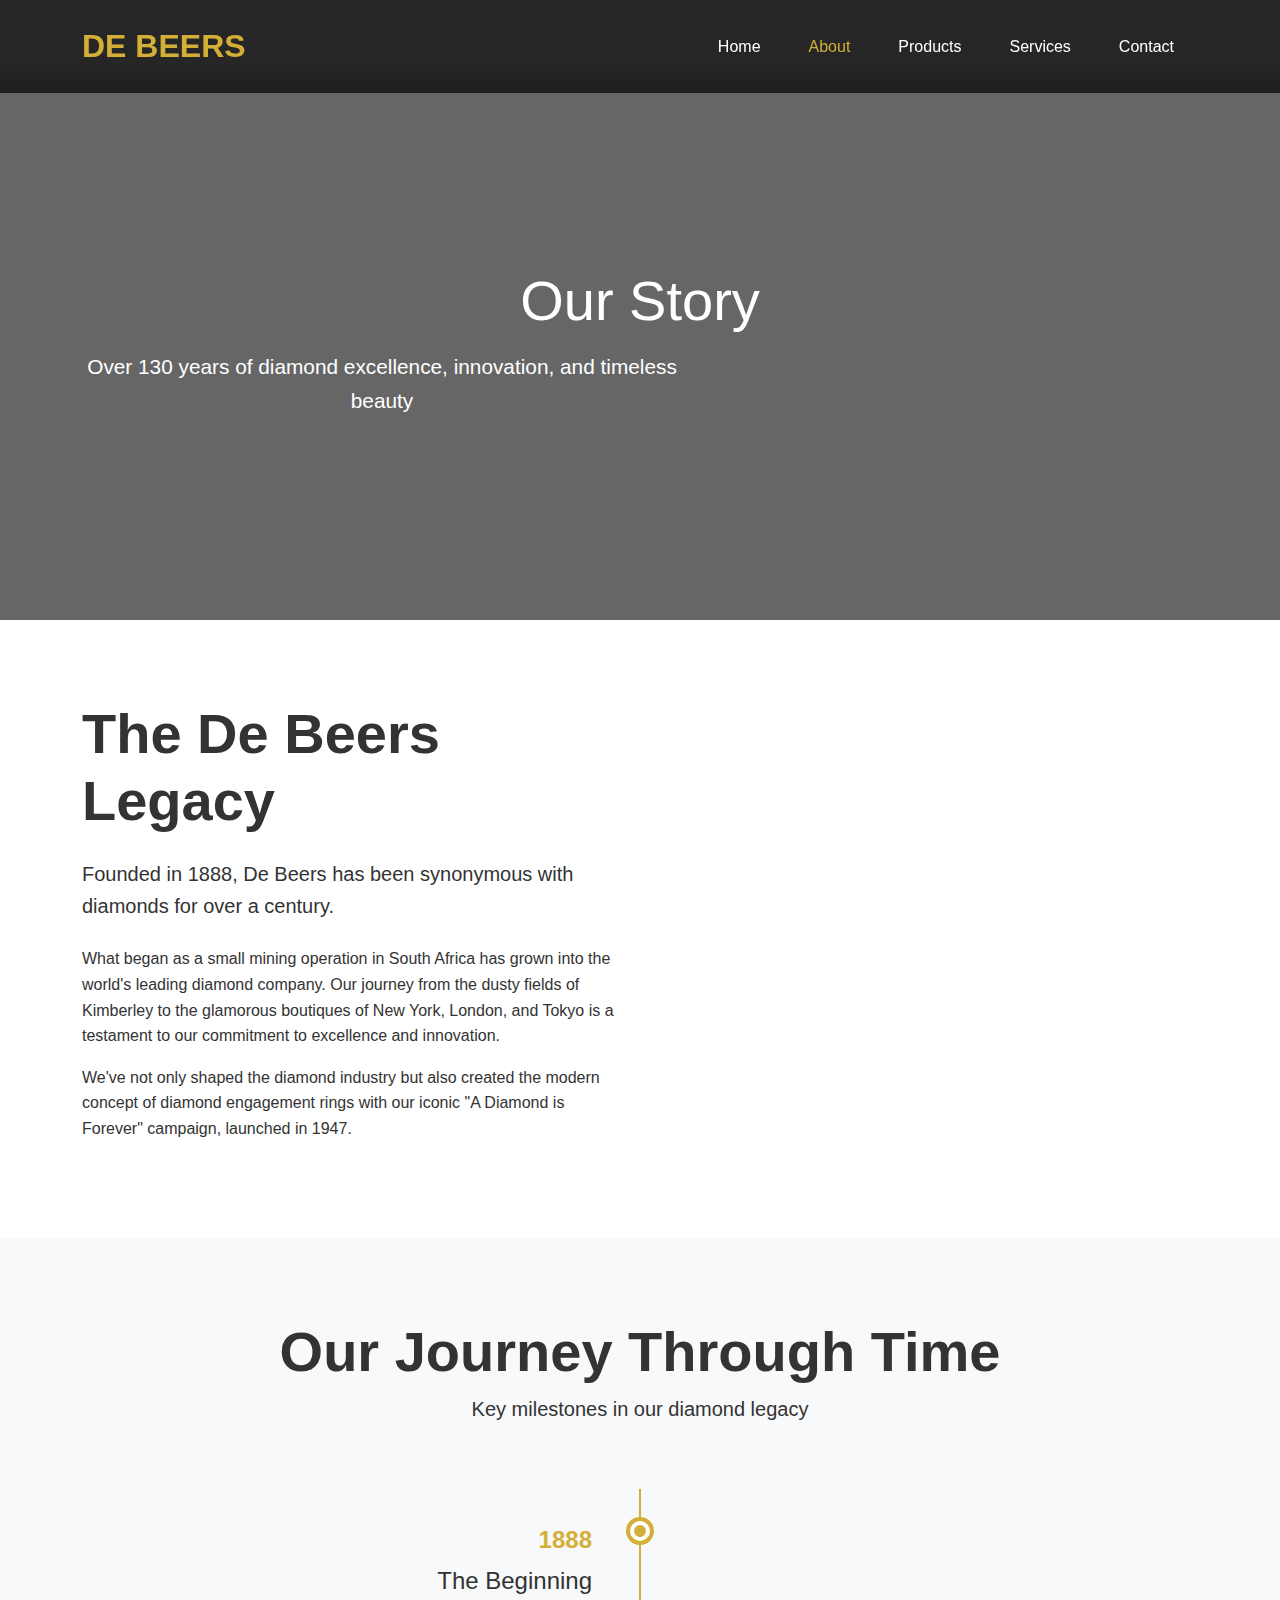
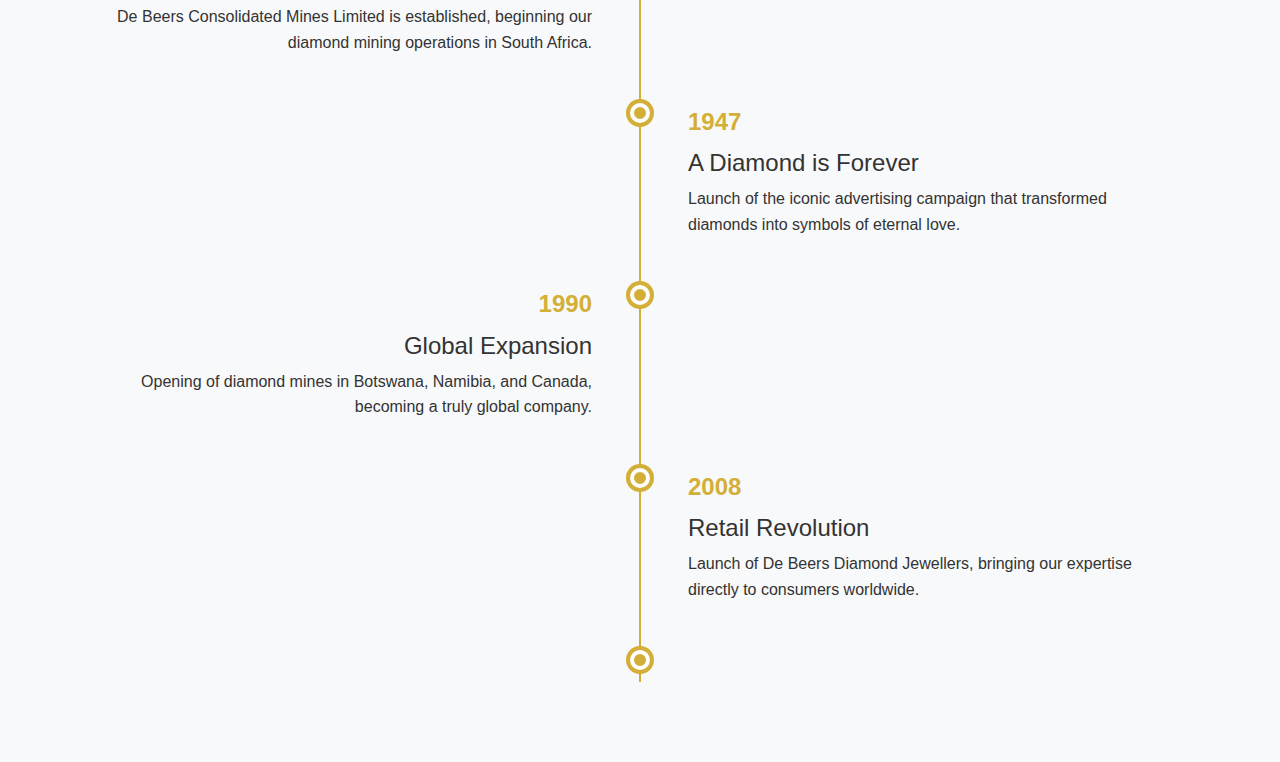
<file: about.html>
<!DOCTYPE html>
<html lang="en">
<head>
    <meta charset="UTF-8">
    <meta name="viewport" content="width=device-width, initial-scale=1.0">
    <title>About Us - De Beers</title>
    <link href="https://cdnjs.cloudflare.com/ajax/libs/bootstrap/5.3.0/css/bootstrap.min.css" rel="stylesheet">
    <link href="https://cdnjs.cloudflare.com/ajax/libs/font-awesome/6.0.0/css/all.min.css" rel="stylesheet">
    <style>
        :root {
            --primary-color: #1a1a1a;
            --secondary-color: #d4af37;
            --accent-color: #f8f9fa;
            --text-dark: #333;
            --text-light: #666;
        }

        * {
            margin: 0;
            padding: 0;
            box-sizing: border-box;
        }

        body {
            font-family: 'Segoe UI', Tahoma, Geneva, Verdana, sans-serif;
            line-height: 1.6;
            color: var(--text-dark);
            padding-top: 80px;
        }
        .navbar {
            background: rgba(26, 26, 26, 0.95);
            backdrop-filter: blur(10px);
            transition: all 0.3s ease;
            padding: 1rem 0;
        }

        .navbar-brand {
            font-size: 2rem;
            font-weight: bold;
            color: var(--secondary-color) !important;
            text-decoration: none;
        }

        .navbar-nav .nav-link {
            color: white !important;
            font-weight: 500;
            margin: 0 1rem;
            transition: color 0.3s ease;
        }

        .navbar-nav .nav-link:hover,
        .navbar-nav .nav-link.active {
            color: var(--secondary-color) !important;
        }

        .hero {
            height: 60vh;
            background: linear-gradient(rgba(0,0,0,0.6), rgba(0,0,0,0.6)), 
                        url('https://images.unsplash.com/photo-1573408301185-9146fe634ad0?ixlib=rb-4.0.3&auto=format&fit=crop&w=2070&q=80');
            background-size: cover;
            background-position: center;
            display: flex;
            align-items: center;
            justify-content: center;
            text-align: center;
            color: white;
        }

        .hero h1 {
            font-size: 3.5rem;
            font-weight: 300;
            margin-bottom: 1rem;
        }

        .hero p {
            font-size: 1.3rem;
            max-width: 600px;
        }

        .section {
            padding: 5rem 0;
        }

        .section-alt {
            background: var(--accent-color);
        }

        .timeline {
            position: relative;
            padding: 2rem 0;
        }

        .timeline::before {
            content: '';
            position: absolute;
            left: 50%;
            top: 0;
            bottom: 0;
            width: 2px;
            background: var(--secondary-color);
            transform: translateX(-50%);
        }

        .timeline-item {
            position: relative;
            margin-bottom: 3rem;
            padding: 0 2rem;
        }

        .timeline-item:nth-child(odd) {
            text-align: right;
            margin-right: 50%;
            padding-right: 3rem;
        }

        .timeline-item:nth-child(even) {
            margin-left: 50%;
            padding-left: 3rem;
        }

        .timeline-item::before {
            content: '';
            position: absolute;
            top: 0;
            width: 20px;
            height: 20px;
            background: var(--secondary-color);
            border-radius: 50%;
            border: 4px solid white;
            box-shadow: 0 0 0 4px var(--secondary-color);
        }

        .timeline-item:nth-child(odd)::before {
            right: -10px;
        }

        .timeline-item:nth-child(even)::before {
            left: -10px;
        }

        .timeline-year {
            font-size: 1.5rem;
            font-weight: bold;
            color: var(--secondary-color);
            margin-bottom: 0.5rem;
        }

        .values-grid {
            display: grid;
            grid-template-columns: repeat(auto-fit, minmax(300px, 1fr));
            gap: 2rem;
            margin-top: 3rem;
        }

        .value-card {
            background: white;
            padding: 2rem;
            border-radius: 15px;
            box-shadow: 0 10px 30px rgba(0,0,0,0.1);
            text-align: center;
            transition: transform 0.3s ease;
        }

        .value-card:hover {
            transform: translateY(-10px);
        }

        .value-icon {
            font-size: 3rem;
            color: var(--secondary-color);
            margin-bottom: 1rem;
        }

        .stats {
            background: var(--primary-color);
            color: white;
            padding: 5rem 0;
        }

        .stat-item {
            text-align: center;
            padding: 2rem;
        }

        .stat-number {
            font-size: 3rem;
            font-weight: bold;
            color: var(--secondary-color);
            display: block;
        }

        .stat-label {
            font-size: 1.1rem;
            margin-top: 0.5rem;
        }
        .footer {
            background: var(--primary-color);
            color: white;
            padding: 3rem 0 1rem;
        }

        .footer h5 {
            color: var(--secondary-color);
            margin-bottom: 1rem;
        }

        .footer a {
            color: #ccc;
            text-decoration: none;
            transition: color 0.3s ease;
        }

        .footer a:hover {
            color: var(--secondary-color);
        }

        .social-links a {
            display: inline-block;
            width: 40px;
            height: 40px;
            background: var(--secondary-color);
            color: white;
            text-align: center;
            line-height: 40px;
            border-radius: 50%;
            margin-right: 10px;
            transition: transform 0.3s ease;
        }

        .social-links a:hover {
            transform: translateY(-3px);
        }
        .footer-botton {
            boarder-top: 1px solid #33;
            margin-top:2em;
            padding-top: 1rem;
            text-align: centre;
            color: #99;
             }
        @keyframes fadeInUp {
            from {
                opacity: 0;
                transform: translateY(50px);
            }
            to {
                opacity: 1;
                transform: translateY(0);
            }
        }
        @media (max-width: 768px) {
            .hero-content h1 {
                font-size: 2.5rem;
            }
            
            .hero-content p {
                font-size: 1.2rem;
            }
            
            .navbar-brand {
                font-size: 1.5rem;
            } 
           .timeline::before {
                left: 20px;
            }
            
            .timeline-item {
                margin-left: 40px !important;
                margin-right: 0 !important;
                text-align: left !important;
                padding-left: 2rem !important;
                padding-right: 0 !important;
            }
            
            .timeline-item::before {
                left: -10px !important;
                right: auto !important;
            }
        }
    </style>
</head>
<body>
    
    <nav class="navbar navbar-expand-lg fixed-top">
        <div class="container">
            <a class="navbar-brand" href="index.html">DE BEERS</a>
            <button class="navbar-toggler" type="button" data-bs-toggle="collapse" data-bs-target="#navbarNav">
                <span class="navbar-toggler-icon"></span>
            </button>
            <div class="collapse navbar-collapse" id="navbarNav">
                <ul class="navbar-nav ms-auto">
                    <li class="nav-item">
                        <a class="nav-link" href="index.html">Home</a>
                    </li>
                    <li class="nav-item">
                        <a class="nav-link active" href="about.html">About</a>
                    </li>
                    <li class="nav-item">
                        <a class="nav-link" href="products.html">Products</a>
                    </li>
                    <li class="nav-item">
                        <a class="nav-link" href="services.html">Services</a>
                    </li>
                    <li class="nav-item">
                        <a class="nav-link" href="contact.html">Contact</a>
                    </li>
                </ul>
            </div>
        </div>
    </nav>

    <section class="hero">
        <div class="container">
            <h1>Our Story</h1>
            <p>Over 130 years of diamond excellence, innovation, and timeless beauty</p>
        </div>
    </section>

    <section class="section">
        <div class="container">
            <div class="row align-items-center">
                <div class="col-lg-6">
                    <h2 class="display-4 fw-bold mb-4">The De Beers Legacy</h2>
                    <p class="lead mb-4">Founded in 1888, De Beers has been synonymous with diamonds for over a century.</p>
                    <p>What began as a small mining operation in South Africa has grown into the world's leading diamond company. Our journey from the dusty fields of Kimberley to the glamorous boutiques of New York, London, and Tokyo is a testament to our commitment to excellence and innovation.</p>
                    <p>We've not only shaped the diamond industry but also created the modern concept of diamond engagement rings with our iconic "A Diamond is Forever" campaign, launched in 1947.</p>
                </div>
               
            </div>
        </div>
    </section>

    <section class="section section-alt">
        <div class="container">
            <div class="row">
                <div class="col-12 text-center mb-5">
                    <h2 class="display-4 fw-bold">Our Journey Through Time</h2>
                    <p class="lead">Key milestones in our diamond legacy</p>
                </div>
            </div>
            <div class="timeline">
                <div class="timeline-item">
                    <div class="timeline-year">1888</div>
                    <h4>The Beginning</h4>
                    <p>De Beers Consolidated Mines Limited is established, beginning our diamond mining operations in South Africa.</p>
                </div>
                <div class="timeline-item">
                    <div class="timeline-year">1947</div>
                    <h4>A Diamond is Forever</h4>
                    <p>Launch of the iconic advertising campaign that transformed diamonds into symbols of eternal love.</p>
                </div>
                <div class="timeline-item">
                    <div class="timeline-year">1990</div>
                    <h4>Global Expansion</h4>
                    <p>Opening of diamond mines in Botswana, Namibia, and Canada, becoming a truly global company.</p>
                </div>
                <div class="timeline-item">
                    <div class="timeline-year">2008</div>
                    <h4>Retail Revolution</h4>
                    <p>Launch of De Beers Diamond Jewellers, bringing our expertise directly to consumers worldwide.</p>
                </div>
                <div class="timeline-item">
                    <div class="timeline-year
</file>
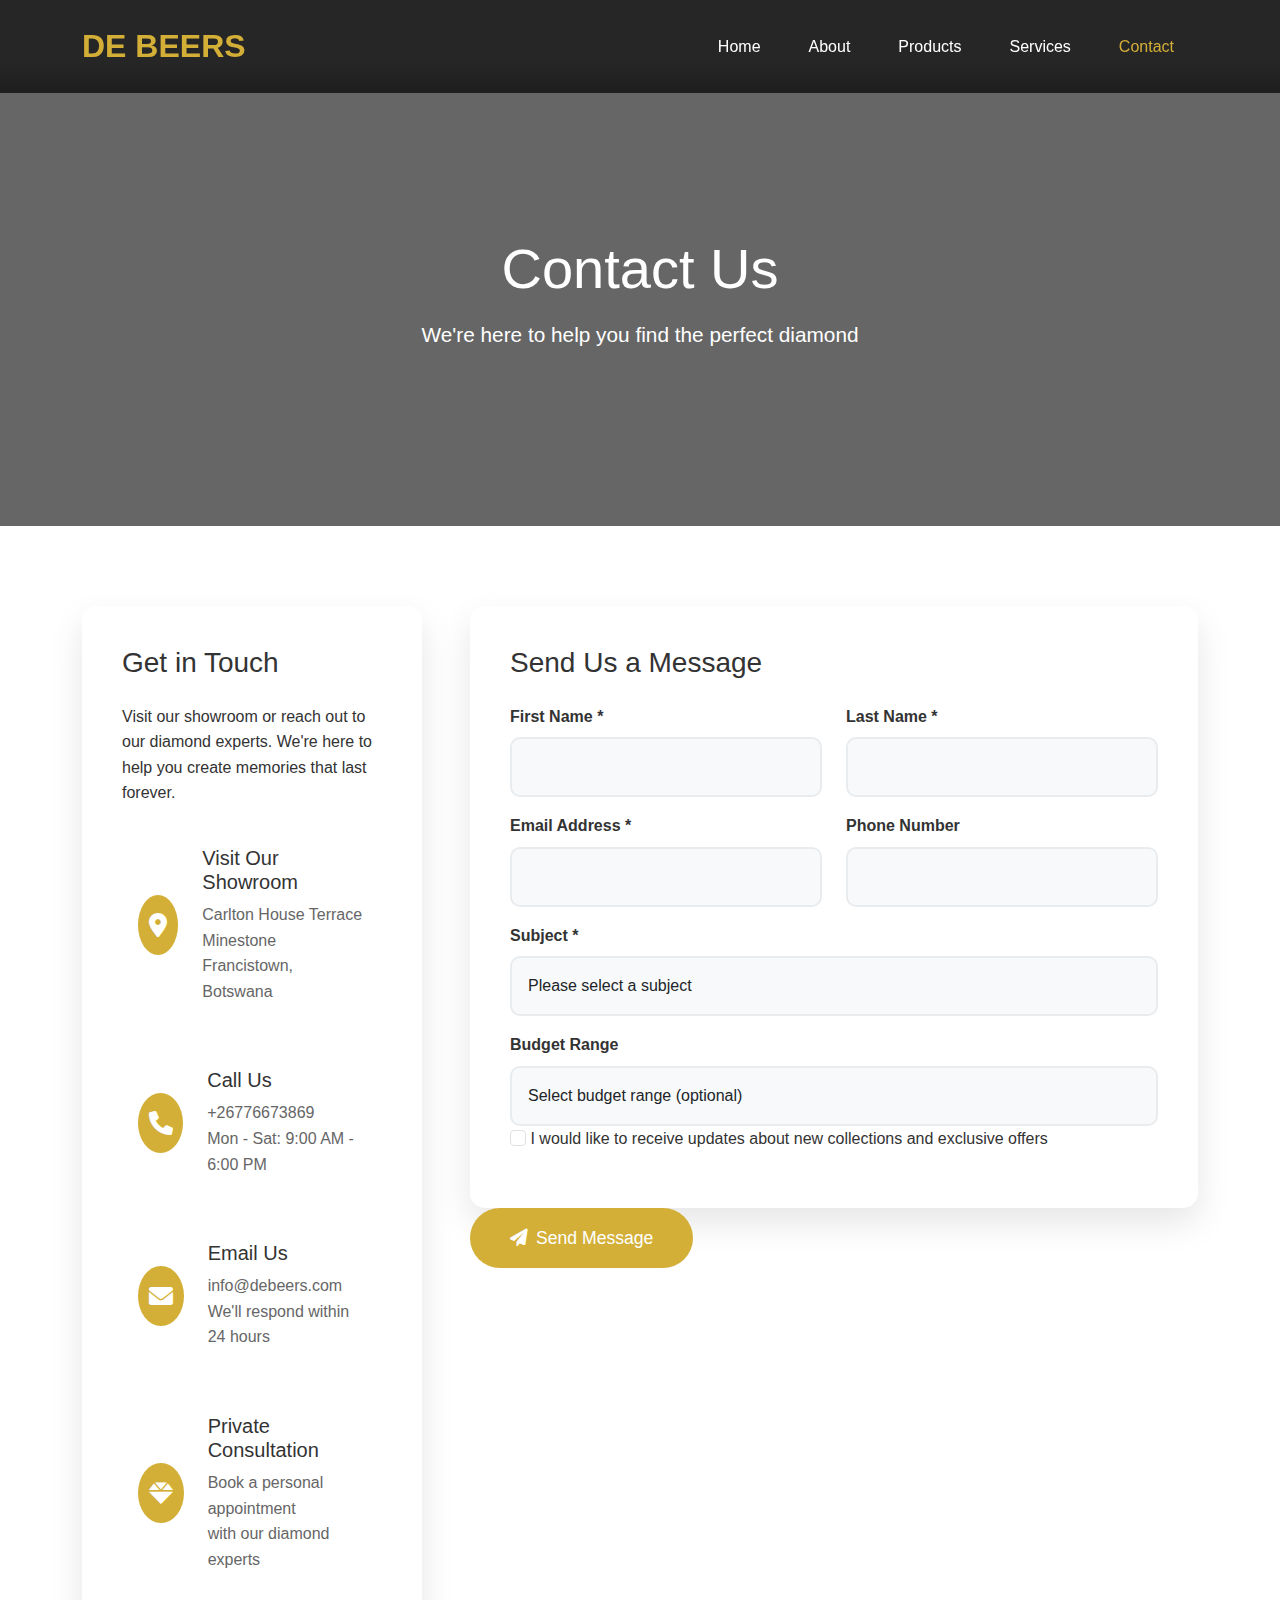
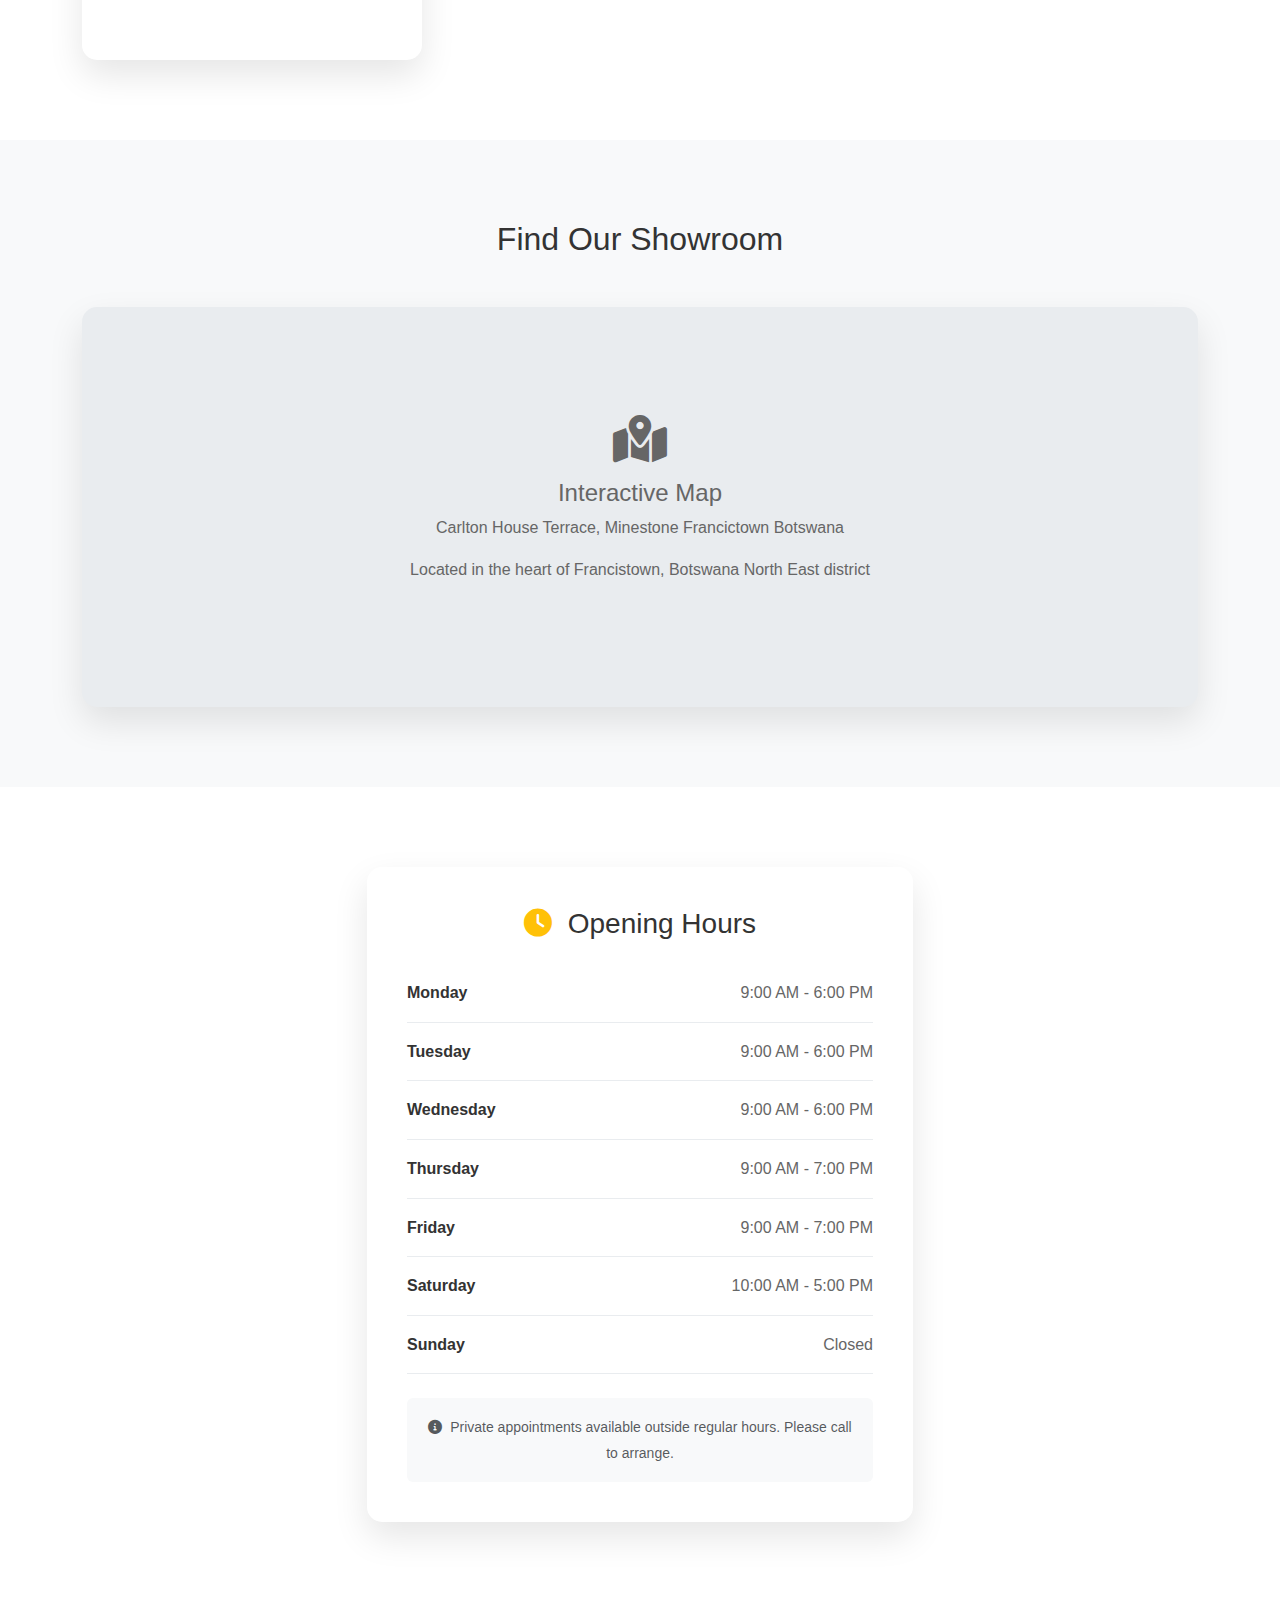
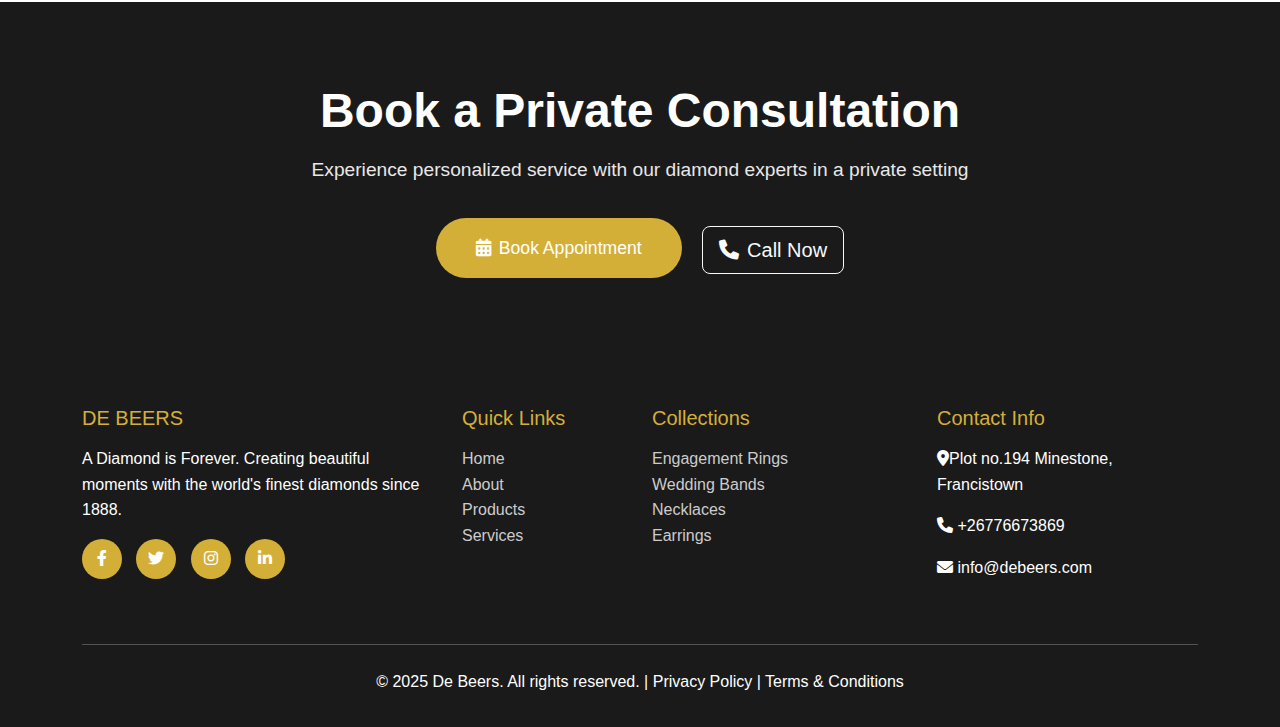
<file: contact.html>
<!DOCTYPE html>
<html lang="en">
<head>
    <meta charset="UTF-8">
    <meta name="viewport" content="width=device-width, initial-scale=1.0">
    <title>Contact Us - De Beers</title>
    <link href="https://cdnjs.cloudflare.com/ajax/libs/bootstrap/5.3.0/css/bootstrap.min.css" rel="stylesheet">
    <link href="https://cdnjs.cloudflare.com/ajax/libs/font-awesome/6.0.0/css/all.min.css" rel="stylesheet">
    <style>
        :root {
            --primary-color: #1a1a1a;
            --secondary-color: #d4af37;
            --accent-color: #f8f9fa;
            --text-dark: #333;
            --text-light: #666;
        }

        * {
            margin: 0;
            padding: 0;
            box-sizing: border-box;
        }

        body {
            font-family: 'Segoe UI', Tahoma, Geneva, Verdana, sans-serif;
            line-height: 1.6;
            color: var(--text-dark);
            padding-top: 76px;
        }

        /* Navigation */
        .navbar {
            background: rgba(26, 26, 26, 0.95);
            backdrop-filter: blur(10px);
            transition: all 0.3s ease;
            padding: 1rem 0;
        }

        .navbar-brand {
            font-size: 2rem;
            font-weight: bold;
            color: var(--secondary-color) !important;
            text-decoration: none;
        }

        .navbar-nav .nav-link {
            color: white !important;
            font-weight: 500;
            margin: 0 1rem;
            transition: color 0.3s ease;
        }

        .navbar-nav .nav-link:hover {
            color: var(--secondary-color) !important;
        }

        .navbar-nav .nav-link.active {
            color: var(--secondary-color) !important;
        }
        .page-header {
            background: linear-gradient(rgba(0,0,0,0.6), rgba(0,0,0,0.6)), 
                        url('https://images.unsplash.com/photo-1560472354-b33ff0c44a43?ixlib=rb-4.0.3&auto=format&fit=crop&w=2126&q=80');
            background-size: cover;
            background-position: center;
            height: 50vh;
            display: flex;
            align-items: center;
            justify-content: center;
            text-align: center;
            color: white;
        }

        .page-header h1 {
            font-size: 3.5rem;
            font-weight: 300;
            margin-bottom: 1rem;
            animation: fadeInUp 1s ease;
        }

        .page-header p {
            font-size: 1.3rem;
            animation: fadeInUp 1s ease 0.3s both;
        }
        .contact-section {
            padding: 5rem 0;
        }

        .contact-info {
            background: white;
            border-radius: 15px;
            padding: 2.5rem;
            box-shadow: 0 15px 35px rgba(0,0,0,0.1);
            height: 100%;
        }

        .contact-form {
            background: white;
            border-radius: 15px;
            padding: 2.5rem;
            box-shadow: 0 15px 35px rgba(0,0,0,0.1);
        }

        .contact-item {
            display: flex;
            align-items: center;
            margin-bottom: 2rem;
            padding: 1rem;
            border-radius: 10px;
            transition: all 0.3s ease;
        }

        .contact-item:hover {
            background: var(--accent-color);
            transform: translateX(10px);
        }

        .contact-icon {
            width: 60px;
            height: 60px;
            background: var(--secondary-color);
            color: white;
            border-radius: 50%;
            display: flex;
            align-items: center;
            justify-content: center;
            margin-right: 1.5rem;
            font-size: 1.5rem;
        }

        .contact-details h5 {
            color: var(--text-dark);
            margin-bottom: 0.5rem;
        }

        .contact-details p {
            color: var(--text-light);
            margin: 0;
        }

        .form-control {
            border: 2px solid #e9ecef;
            border-radius: 10px;
            padding: 1rem;
            font-size: 1rem;
            transition: all 0.3s ease;
            background: #f8f9fa;
        }

        .form-control:focus {
            border-color: var(--secondary-color);
            box-shadow: 0 0 0 0.2rem rgba(212, 175, 55, 0.25);
            background: white;
        }

        .form-label {
            font-weight: 600;
            color: var(--text-dark);
            margin-bottom: 0.5rem;
        }

        .btn-custom {
            background: var(--secondary-color);
            color: white;
            padding: 1rem 2.5rem;
            border: none;
            border-radius: 50px;
            font-size: 1.1rem;
            font-weight: 500;
            text-decoration: none;
            display: inline-block;
            transition: all 0.3s ease;
            cursor: pointer;
        }

        .btn-custom:hover {
            background: #b8941f;
            transform: translateY(-3px);
            color: white;
            box-shadow: 0 10px 30px rgba(212, 175, 55, 0.3);
        }
        .map-section {
            padding: 5rem 0;
            background: var(--accent-color);
        }

        .map-container {
            border-radius: 15px;
            overflow: hidden;
            box-shadow: 0 15px 35px rgba(0,0,0,0.1);
            height: 400px;
            background: #e9ecef;
            display: flex;
            align-items: center;
            justify-content: center;
            color: var(--text-light);
        }

        .hours-section {
            padding: 5rem 0;
        }

        .hours-card {
            background: white;
            border-radius: 15px;
            padding: 2.5rem;
            box-shadow: 0 15px 35px rgba(0,0,0,0.1);
            text-align: center;
        }

        .hours-item {
            display: flex;
            justify-content: space-between;
            align-items: center;
            padding: 1rem 0;
            border-bottom: 1px solid #e9ecef;
        }

        .hours-item:last-child {
            border-bottom: none;
        }

        .hours-day {
            font-weight: 600;
            color: var(--text-dark);
        }

        .hours-time {
            color: var(--text-light);
        }

        .appointment-section {
            padding: 5rem 0;
            background: var(--primary-color);
            color: white;
            text-align: center;
        }

        .appointment-section h2 {
            color: white;
            margin-bottom: 1rem;
        }

        .appointment-section p {
            font-size: 1.2rem;
            margin-bottom: 2rem;
            opacity: 0.9;
        }

        .footer {
            background: var(--primary-color);
            color: white;
            padding: 3rem 0 1rem;
        }

        .footer h5 {
            color: var(--secondary-color);
            margin-bottom: 1rem;
        }

        .footer a {
            color: #ccc;
            text-decoration: none;
            transition: color 0.3s ease;
        }

        .footer a:hover {
            color: var(--secondary-color);
        }

        .social-links a {
            display: inline-block;
            width: 40px;
            height: 40px;
            background: var(--secondary-color);
            color: white;
            text-align: center;
            line-height: 40px;
            border-radius: 50%;
            margin-right: 10px;
            transition: transform 0.3s ease;
        }

        .social-links a:hover {
            transform: translateY(-3px);
        }
        @keyframes fadeInUp {
            from {
                opacity: 0;
                transform: translateY(50px);
            }
            to {
                opacity: 1;
                transform: translateY(0);
            }
        }

        .fade-in {
            animation: fadeInUp 1s ease forwards;
        }

        /* Success Message */
        .success-message {
            background: #d4edda;
            color: #155724;
            padding: 1rem;
            border-radius: 10px;
            margin-bottom: 1rem;
            display: none;
        }

        @media (max-width: 768px) {
            .page-header h1 {
                font-size: 2.5rem;
            }
            
            .page-header p {
                font-size: 1.1rem;
            }
            
            .navbar-brand {
                font-size: 1.5rem;
            }

            .contact-item {
                flex-direction: column;
                text-align: center;
            }

            .contact-icon {
                margin-right: 0;
                margin-bottom: 1rem;
            }
        }
    </style>
</head>
<body>
    <nav class="navbar navbar-expand-lg fixed-top">
        <div class="container">
            <a class="navbar-brand" href="index.html">DE BEERS</a>
            <button class="navbar-toggler" type="button" data-bs-toggle="collapse" data-bs-target="#navbarNav">
                <span class="navbar-toggler-icon"></span>
            </button>
            <div class="collapse navbar-collapse" id="navbarNav">
                <ul class="navbar-nav ms-auto">
                    <li class="nav-item">
                        <a class="nav-link" href="index.html">Home</a>
                    </li>
                    <li class="nav-item">
                        <a class="nav-link" href="about.html">About</a>
                    </li>
                    <li class="nav-item">
                        <a class="nav-link" href="products.html">Products</a>
                    </li>
                    <li class="nav-item">
                        <a class="nav-link" href="services.html">Services</a>
                    </li>
                    <li class="nav-item">
                        <a class="nav-link active" href="contact.html">Contact</a>
                    </li>
                </ul>
            </div>
        </div>
    </nav>
    <section class="page-header">
        <div class="container">
            <div class="row">
                <div class="col-12">
                    <h1>Contact Us</h1>
                    <p>We're here to help you find the perfect diamond</p>
                </div>
            </div>
        </div>
    </section>
    <section class="contact-section">
        <div class="container">
            <div class="row g-5">
                <div class="col-lg-4">
                    <div class="contact-info fade-in">
                        <h3 class="mb-4">Get in Touch</h3>
                        <p class="mb-4">Visit our showroom or reach out to our diamond experts. We're here to help you create memories that last forever.</p>
                        
                        <div class="contact-item">
                            <div class="contact-icon">
                                <i class="fas fa-map-marker-alt"></i>
                            </div>
                            <div class="contact-details">
                                <h5>Visit Our Showroom</h5>
                                <p>Carlton House Terrace<br>Minestone Francistown, Botswana</p>
                            </div>
                        </div>

                        <div class="contact-item">
                            <div class="contact-icon">
                                <i class="fas fa-phone"></i>
                            </div>
                            <div class="contact-details">
                                <h5>Call Us</h5>
                                <p>+26776673869<br>Mon - Sat: 9:00 AM - 6:00 PM</p>
                            </div>
                        </div>

                        <div class="contact-item">
                            <div class="contact-icon">
                                <i class="fas fa-envelope"></i>
                            </div>
                            <div class="contact-details">
                                <h5>Email Us</h5>
                                <p>info@debeers.com<br>We'll respond within 24 hours</p>
                            </div>
                        </div>

                        <div class="contact-item">
                            <div class="contact-icon">
                                <i class="fas fa-gem"></i>
                            </div>
                            <div class="contact-details">
                                <h5>Private Consultation</h5>
                                <p>Book a personal appointment<br>with our diamond experts</p>
                            </div>
                        </div>
                    </div>
                </div>
                
                <div class="col-lg-8">
                    <div class="contact-form fade-in">
                        <h3 class="mb-4">Send Us a Message</h3>
                        
                        <div class="success-message" id="successMessage">
                            <i class="fas fa-check-circle"></i> Thank you for your message! We'll get back to you within 24 hours.
                        </div>

                        <form id="contactForm">
                            <div class="row">
                                <div class="col-md-6 mb-3">
                                    <label for="firstName" class="form-label">First Name *</label>
                                    <input type="text" class="form-control" id="firstName" required>
                                </div>
                                <div class="col-md-6 mb-3">
                                    <label for="lastName" class="form-label">Last Name *</label>
                                    <input type="text" class="form-control" id="lastName" required>
                                </div>
                            </div>
                            
                            <div class="row">
                                <div class="col-md-6 mb-3">
                                    <label for="email" class="form-label">Email Address *</label>
                                    <input type="email" class="form-control" id="email" required>
                                </div>
                                <div class="col-md-6 mb-3">
                                    <label for="phone" class="form-label">Phone Number</label>
                                    <input type="tel" class="form-control" id="phone">
                                </div>
                            </div>

                            <div class="mb-3">
                                <label for="subject" class="form-label">Subject *</label>
                                <select class="form-control" id="subject" required>
                                    <option value="">Please select a subject</option>
                                    <option value="engagement">Engagement Ring Consultation</option>
                                    <option value="wedding">Wedding Band Inquiry</option>
                                    <option value="jewelry">Fine Jewelry</option>
                                    <option value="custom">Custom Design</option>
                                    <option value="appointment">Book Appointment</option>
                                    <option value="service">After-Sales Service</option>
                                    <option value="other">Other</option>
                                </select>
                            </div>

                            <div class="mb-3">
                                <label for="budget" class="form-label">Budget Range</label>
                                <select class="form-control" id="budget">
                                    <option value="">Select budget range (optional)</option>
                                    <option value="under-5k">Under P5,000</option>
                                    <option value="5k-10k">P5,000 - P10,000</option>
                                    <option value="10k-25k">P10,000 - P25,000</option>
                                    <option value="25k-50k">P25,000 - P50,000</option>
                                    <option value="50k-100k">P50,000-P100,000
                            </div>

                            <div class="mb-4">
                                <label for="message" class="form-label">Message *</label>
                                <textarea class="form-control" id="message" rows="6" placeholder="Tell us about your requirements, preferences, or any questions you have..." required></textarea>
                            </div>

                            <div class="mb-4">
                                <div class="form-check">
                                    <input class="form-check-input" type="checkbox" id="newsletter">
                                    <label class="form-check-label" for="newsletter">
                                        I would like to receive updates about new collections and exclusive offers
                                    </label>
                                </div>
                            </div>

                            <button type="submit" class="btn-custom">
                                <i class="fas fa-paper-plane me-2"></i>Send Message
                            </button>
                        </form>
                    </div>
                </div>
            </div>
        </div>
    </section>

    <section class="map-section">
        <div class="container">
            <div class="row">
                <div class="col-12">
                    <h2 class="text-center mb-5">Find Our Showroom</h2>
                    <div class="map-container">
                        <div class="text-center">
                            <i class="fas fa-map-marked-alt fa-3x mb-3"></i>
                            <h4>Interactive Map</h4>
                            <p> Carlton House Terrace, Minestone Francictown Botswana</p>
                            <p>Located in the heart of Francistown, Botswana North East district</p>
                        </div>
                    </div>
                </div>
            </div>
        </div>
    </section>

    <section class="hours-section">
        <div class="container">
            <div class="row justify-content-center">
                <div class="col-lg-6">
                    <div class="hours-card fade-in">
                        <h3 class="mb-4">
                            <i class="fas fa-clock text-warning me-2"></i>
                            Opening Hours
                        </h3>
                        
                        <div class="hours-item">
                            <span class="hours-day">Monday</span>
                            <span class="hours-time">9:00 AM - 6:00 PM</span>
                        </div>
                        
                        <div class="hours-item">
                            <span class="hours-day">Tuesday</span>
                            <span class="hours-time">9:00 AM - 6:00 PM</span>
                        </div>
                        
                        <div class="hours-item">
                            <span class="hours-day">Wednesday</span>
                            <span class="hours-time">9:00 AM - 6:00 PM</span>
                        </div>
                        
                        <div class="hours-item">
                            <span class="hours-day">Thursday</span>
                            <span class="hours-time">9:00 AM - 7:00 PM</span>
                        </div>
                        
                        <div class="hours-item">
                            <span class="hours-day">Friday</span>
                            <span class="hours-time">9:00 AM - 7:00 PM</span>
                        </div>
                        
                        <div class="hours-item">
                            <span class="hours-day">Saturday</span>
                            <span class="hours-time">10:00 AM - 5:00 PM</span>
                        </div>
                        
                        <div class="hours-item">
                            <span class="hours-day">Sunday</span>
                            <span class="hours-time">Closed</span>
                        </div>

                        <div class="mt-4 p-3 bg-light rounded">
                            <small class="text-muted">
                                <i class="fas fa-info-circle me-1"></i>
                                Private appointments available outside regular hours. Please call to arrange.
                            </small>
                        </div>
                    </div>
                </div>
            </div>
        </div>
    </section>

    <section class="appointment-section">
        <div class="container">
            <div class="row">
                <div class="col-12">
                    <h2 class="display-5 fw-bold">Book a Private Consultation</h2>
                    <p>Experience personalized service with our diamond experts in a private setting</p>
                    <a href="#" class="btn-custom me-3" onclick="openAppointmentModal()">
                        <i class="fas fa-calendar-alt me-2"></i>Book Appointment
                    </a>
                    <a href="tel:+26776673869" class="btn btn-outline-light btn-lg">
                        <i class="fas fa-phone me-2"></i>Call Now
                    </a>
                </div>
            </div>
        </div>
    </section>

    <footer class="footer">
        <div class="container">
            <div class="row">
                <div class="col-lg-4 mb-4">
                    <h5>DE BEERS</h5>
                    <p>A Diamond is Forever. Creating beautiful moments with the world's finest diamonds since 1888.</p>
                    <div class="social-links">
                        <a href="#"><i class="fab fa-facebook-f"></i></a>
                        <a href="#"><i class="fab fa-twitter"></i></a>
                        <a href="#"><i class="fab fa-instagram"></i></a>
                        <a href="#"><i class="fab fa-linkedin-in"></i></a>
                    </div>
                </div>
                <div class="col-lg-2 col-md-6 mb-4">
                    <h5>Quick Links</h5>
                    <ul class="list-unstyled">
                        <li><a href="index.html">Home</a></li>
                        <li><a href="about.html">About</a></li>
                        <li><a href="products.html">Products</a></li>
                        <li><a href="services.html">Services</a></li>
                    </ul>
                </div>
                <div class="col-lg-3 col-md-6 mb-4">
                    <h5>Collections</h5>
                    <ul class="list-unstyled">
                        <li><a href="#">Engagement Rings</a></li>
                        <li><a href="#">Wedding Bands</a></li>
                        <li><a href="#">Necklaces</a></li>
                        <li><a href="#">Earrings</a></li>
                    </ul>
                </div>
                <div class="col-lg-3 mb-4">
                    <h5>Contact Info</h5>
                    <p><i class="fas fa-map-marker-alt"></i>Plot no.194 Minestone, Francistown</p>
                    <p><i class="fas fa-phone"></i> +26776673869</p>
                    <p><i class="fas fa-envelope"></i> info@debeers.com</p>
                </div>
            </div>
            <hr class="my-4">
            <div class="row">
                <div class="col-12 text-center">
                    <p>&copy; 2025 De Beers. All rights reserved. | Privacy Policy | Terms & Conditions</p>
                </div>
            </div>
        </div>
    </footer>

    <script src="https://cdnjs.cloudflare.com/ajax/libs/bootstrap/5.3.0/js/bootstrap.bundle.min.js"></script>
    <script>
        document.getElementById('contactForm').addEventListener('submit', function(e) {
            e.preventDefault();
            
            const successMessage = document.getElementById('successMessage');
            successMessage.style.display = 'block';
            
            successMessage.scrollIntoView({ behavior: 'smooth', block: 'center' });
            
            setTimeout(() => {
                this.reset();
                successMessage.style.display = 'none';
            }, 5000);
        });

        const observerOptions = {
            threshold: 0.1,
            rootMargin: '0px 0px -50px 0px'
        };

        const observer = new IntersectionObserver(function(entries) {
            entries.forEach(entry => {
                if (entry.isIntersecting) {
                    entry.target.classList.add('fade-in');
                }
            });
        }, observerOptions);

        document.querySelectorAll('.contact-info, .contact-form, .hours-card').forEach(element => {
            observer.observe(element);
        });

        function openAppointmentModal() {
            alert('Appointment booking system would integrate with a calendar booking service. For now, please call +44 20 7404 5020 to schedule your private consultation.');
        }

        const formInputs = document.querySelectorAll('.form-control');
        formInputs.forEach(input => {
            input.addEventListener('blur', function() {
                if (this.hasAttribute('required') && !this.value.trim()) {
                    this.style.borderColor = '#dc3545';
                } else {
                    this.style.borderColor = '#d4af37';
                }
            });

            input.addEventListener('focus', function() {
                this.style.borderColor = '#d4af37';
            });
        });

        const contactItems = document.querySelectorAll('.contact-item');
        contactItems.forEach(item => {
            item.addEventListener('mouseenter', function() {
                this.style.transform = 'translateX(10px) scale(1.02)';
            });
            
            item.addEventListener('mouseleave', function() {
                this.style.transform = 'translateX(0) scale(1)';
            });
        });
    </script>
</body>
</html>
</file>
